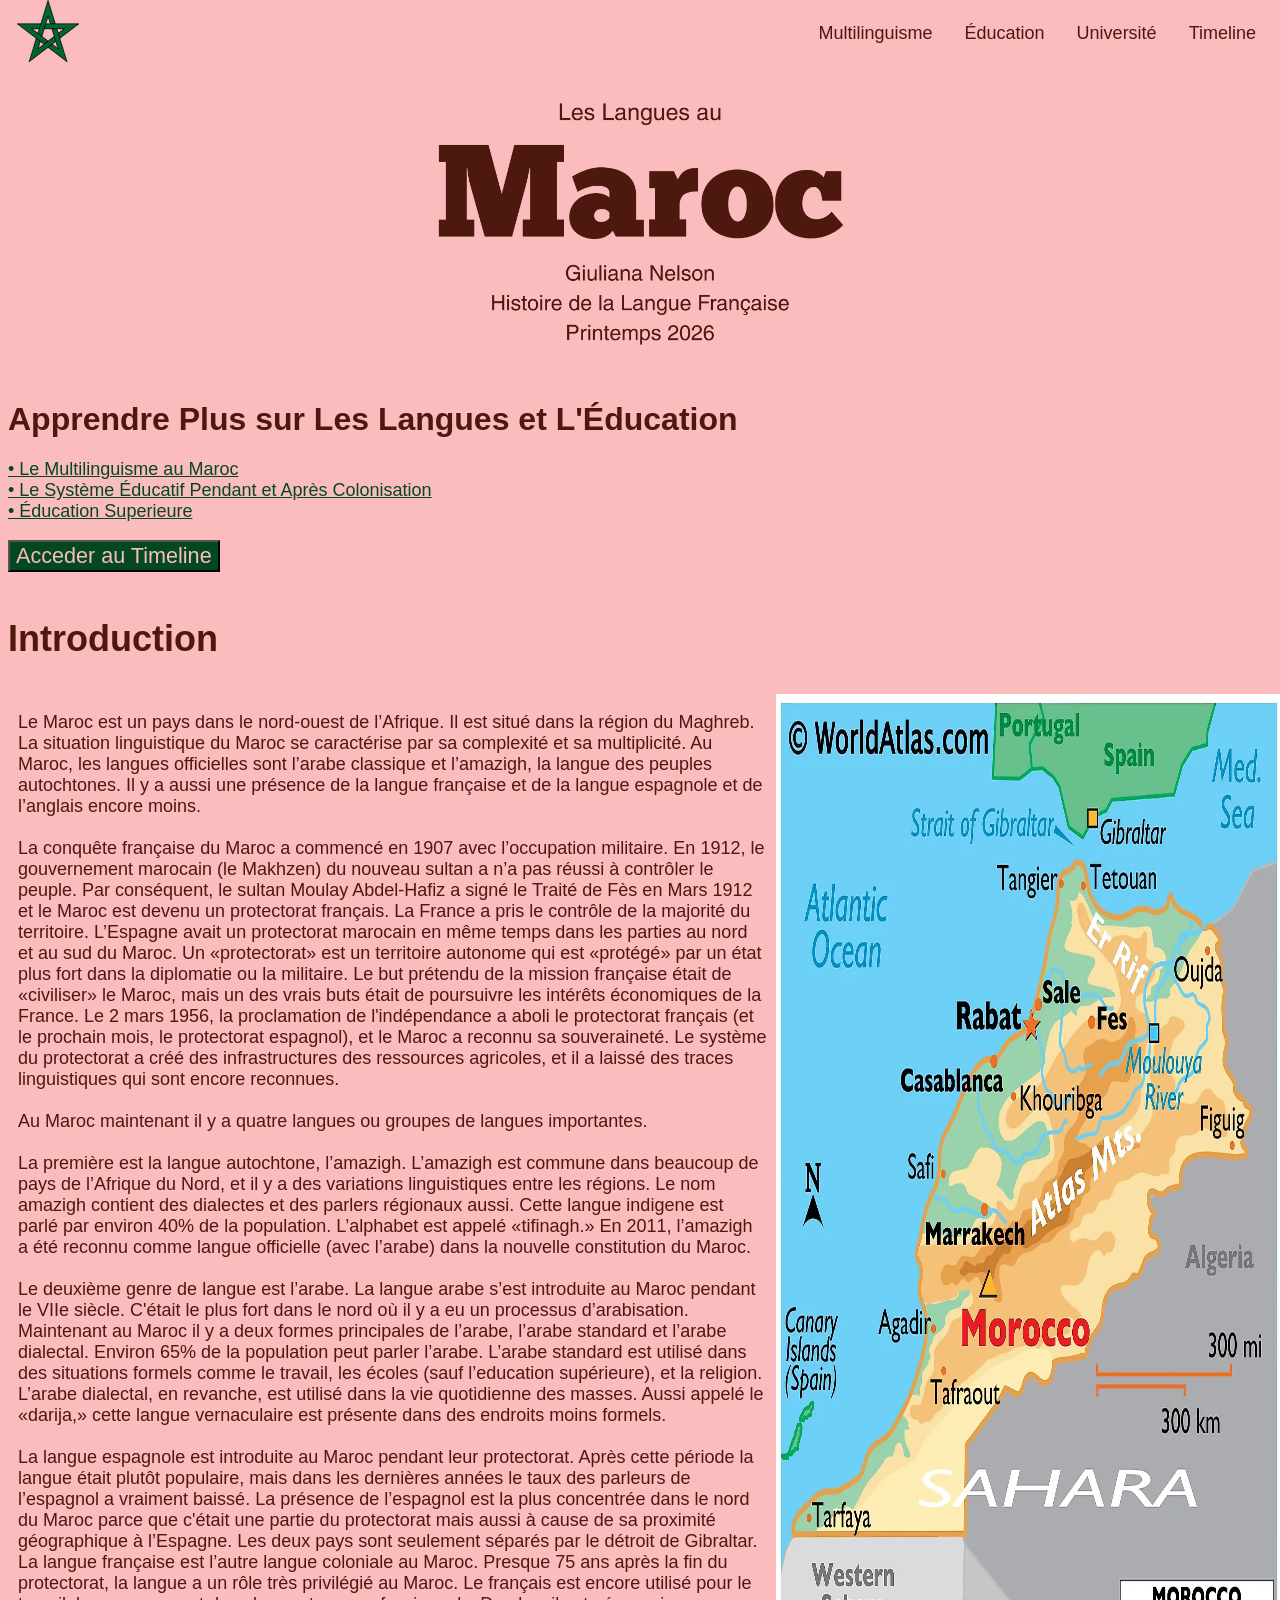
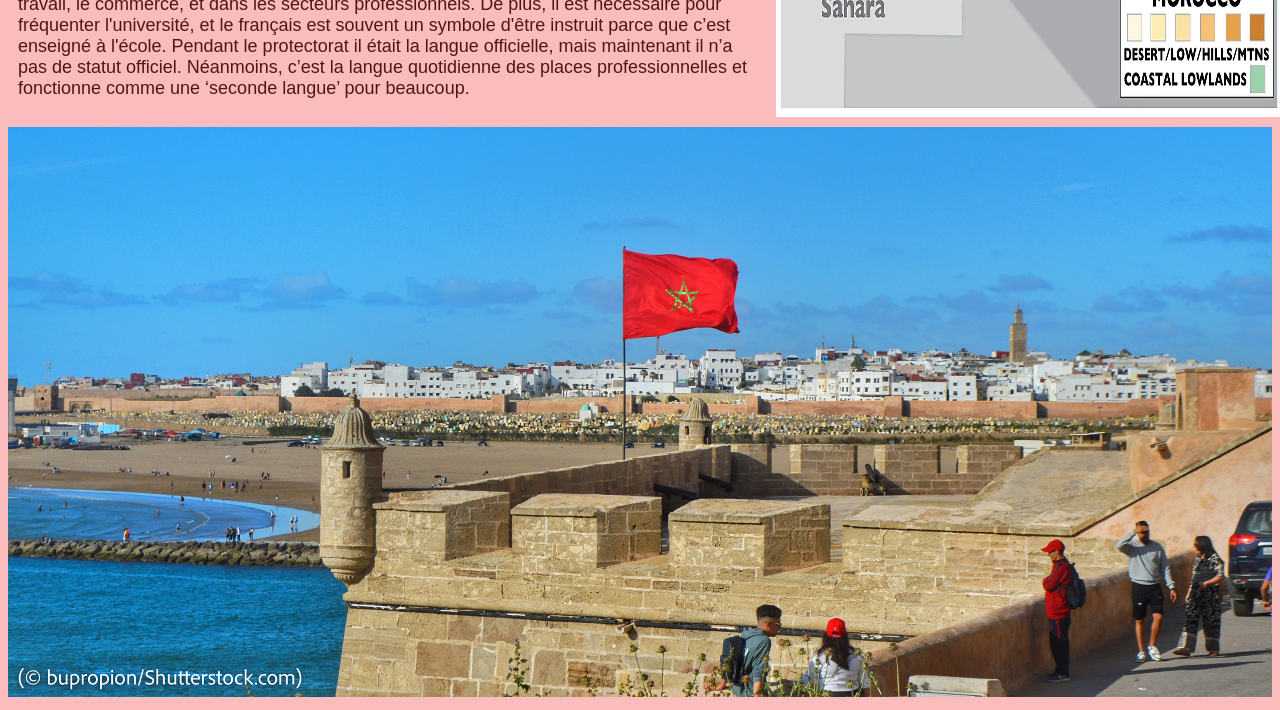
<file: index.html>
<!DOCTYPE html>
<html lang="en">

  <head>
    <meta charset="UTF-8">
    <meta name="viewport" content="width=device-width, initial-scale=1.0">
    <title>L'Histoire de la Langue Française au Maroc</title>
    <link rel="stylesheet" href="./style.css">
  </head>

  <body>
<nav class="nav">
      <div class="nav__logo"> <a href="index.html"><img src="stard.png"></a> </div>
      <div class="nav__menu">
        <ul>
          <li class="nav__menu__link"><a href="page2.html">Multilinguisme</a></li>
          <li class="nav__menu__link"><a href="page3.html">Éducation</a></li>
          <li class="nav__menu__link"><a href="page4.html">Université</a></li>
          <li class="nav__menu__link"><a href="timeline.html">Timeline</a></li>
        </ul>
      </div>
    </nav>
    <div class="bg"></div>
    <br/>



    <main>
      <img id="marocpng" src="maroc.png" class="center">
      <br>
      <h1> Apprendre Plus sur Les Langues et L'Éducation</h1>
      <a href="page2.html">• Le Multilinguisme au Maroc</a>
       <br>
      <a href="page3.html">• Le Système Éducatif Pendant et Après Colonisation</a>
       <br>
      <a href="page4.html">• Éducation Superieure</a>
      <br> <br>
   <a href="timeline.html">
  <button> Acceder au Timeline </button><a/>
  <br><br>
   <h1> Introduction</h1>
 <div id="bigtext"> 
         <p>Le Maroc est un pays dans le nord-ouest de l’Afrique. Il est situé dans la région du Maghreb. La situation linguistique du Maroc se caractérise par sa complexité et sa multiplicité. Au Maroc, les langues officielles sont l’arabe classique et l’amazigh, la langue des peuples autochtones. Il y a aussi une présence de la langue française et de la langue espagnole et de l’anglais encore moins.
	 <br/> <br/>
          La conquête française du Maroc a commencé en 1907 avec l’occupation militaire. En 1912, le gouvernement marocain (le Makhzen) du nouveau sultan a n’a pas réussi à contrôler le peuple. Par conséquent, le sultan Moulay Abdel-Hafiz a signé le Traité de Fès en Mars 1912 et le Maroc est devenu un protectorat français. La France a pris le contrôle de la majorité du territoire. L’Espagne avait un protectorat marocain en même temps dans les parties au nord et au sud du Maroc. Un «protectorat» est un territoire autonome qui est «protégé» par un état plus fort dans la diplomatie ou la militaire. Le but prétendu de la mission française était de «civiliser» le Maroc, mais un des vrais buts était de poursuivre les intérêts économiques de la France. Le 2 mars 1956, la proclamation de l'indépendance a aboli le protectorat français (et le prochain mois, le protectorat espagnol), et le Maroc a reconnu sa souveraineté. Le système du protectorat a créé des infrastructures des ressources agricoles, et il a laissé des traces linguistiques qui sont encore reconnues. 
  <br> <br> 
	Au Maroc maintenant il y a quatre langues ou groupes de langues importantes. 
  <br><br>
  La première est la langue autochtone, l’amazigh. L’amazigh est commune dans beaucoup de pays de l’Afrique du Nord, et il y a des variations linguistiques entre les régions. Le nom amazigh contient des dialectes et des parlers régionaux aussi. Cette langue indigene est parlé par environ 40% de la population. L’alphabet est appelé «tifinagh.» En 2011, l’amazigh a été reconnu comme langue officielle (avec l’arabe) dans la nouvelle constitution du Maroc. 
   <br> <br>
	Le deuxième genre de langue est l’arabe. La langue arabe s’est introduite au Maroc pendant le VIIe siècle. C'était le plus fort dans le nord où il y a eu un processus d’arabisation. Maintenant au Maroc il y a deux formes principales de l’arabe, l’arabe standard et l’arabe dialectal. Environ 65% de la population peut parler l’arabe. L’arabe standard est utilisé dans des situations formels comme le travail, les écoles (sauf l’education supérieure), et la religion. L’arabe dialectal, en revanche, est utilisé dans la vie quotidienne des masses. Aussi appelé le «darija,» cette langue vernaculaire est présente dans des endroits moins formels. 
   <br> <br>
	La langue espagnole est introduite au Maroc pendant leur protectorat. Après cette période la langue était plutôt populaire, mais dans les dernières années le taux des parleurs de l’espagnol a vraiment baissé. La présence de l’espagnol est la plus concentrée dans le nord du Maroc parce que c'était une partie du protectorat mais aussi à cause de sa proximité géographique à l’Espagne. Les deux pays sont seulement séparés par le détroit de Gibraltar. 
	La langue française est l’autre langue coloniale au Maroc. Presque 75 ans après la fin du protectorat, la langue a un rôle très privilégié au Maroc. Le français est encore utilisé pour le travail, le commerce, et dans les secteurs professionnels. De plus, il est nécessaire pour fréquenter l'université, et le français est souvent un symbole d'être instruit parce que c’est enseigné à l'école. Pendant le protectorat il était la langue officielle, mais maintenant il n’a pas de statut officiel. Néanmoins, c’est la langue quotidienne des places professionnelles et fonctionne comme une ‘seconde langue’ pour beaucoup. 

</p> 
      <img id="map" src="map.webp" />
      </div> 
      <img id="marocwflag" src="marocwithflag.jpg" />
      
    </main> 
</head>

  </body>
   

</html>
</file>
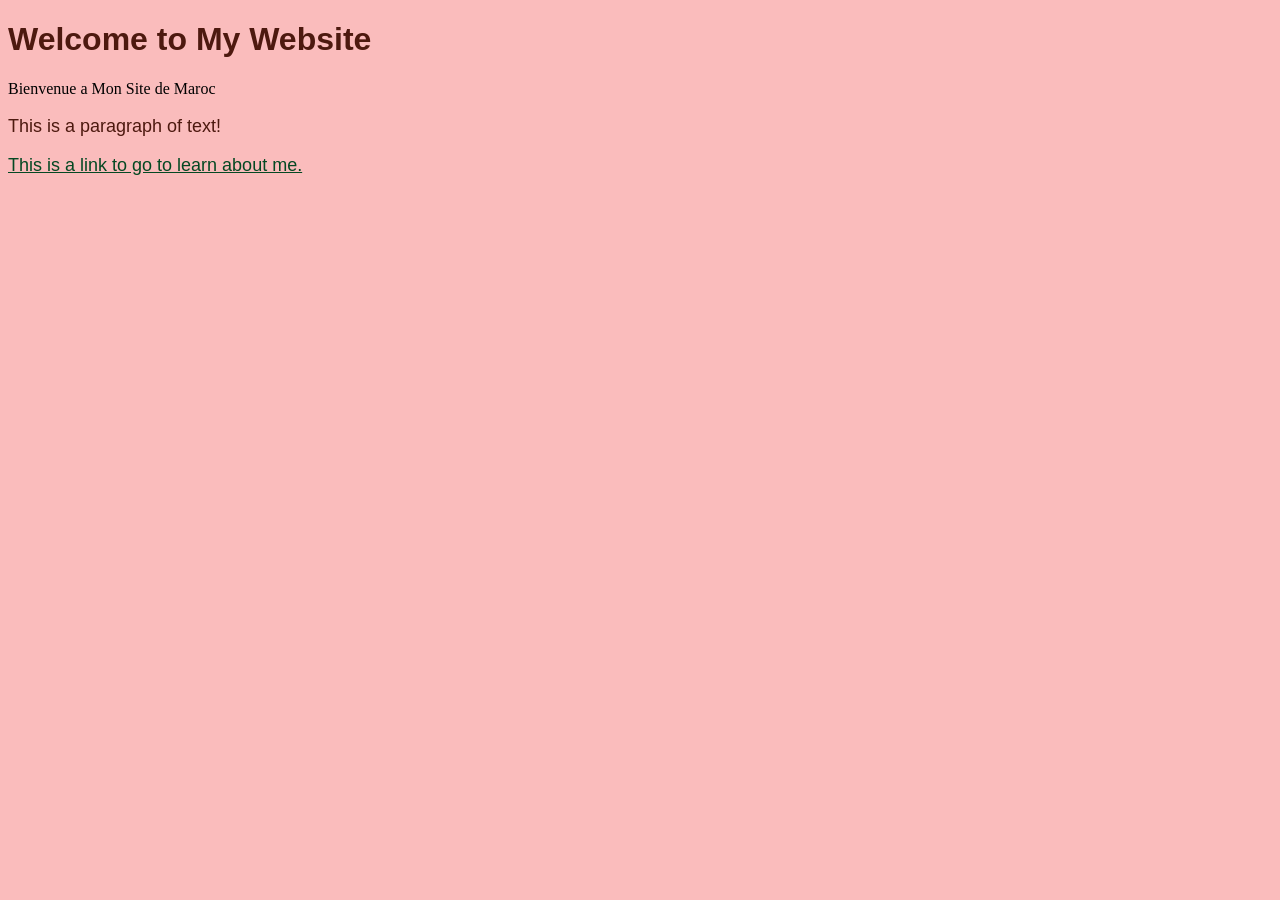
<file: home.html>
<!DOCTYPE html>
<html lang="en">

  <head>
    <meta charset="UTF-8">
    <meta name="viewport" content="width=device-width, initial-scale=1.0">
    <title>My Website</title>
    <link rel="stylesheet" href="./style.css">
  </head>

  <body>

    <main>
      <h1>Welcome to My Website</h1>
      <h>Bienvenue a Mon Site de Maroc</h1>
      <p>This is a paragraph of text!</p>
      <a href="about.html">This is a link to go to learn about me.</a>
    </main>

  </body>

</html>
</file>
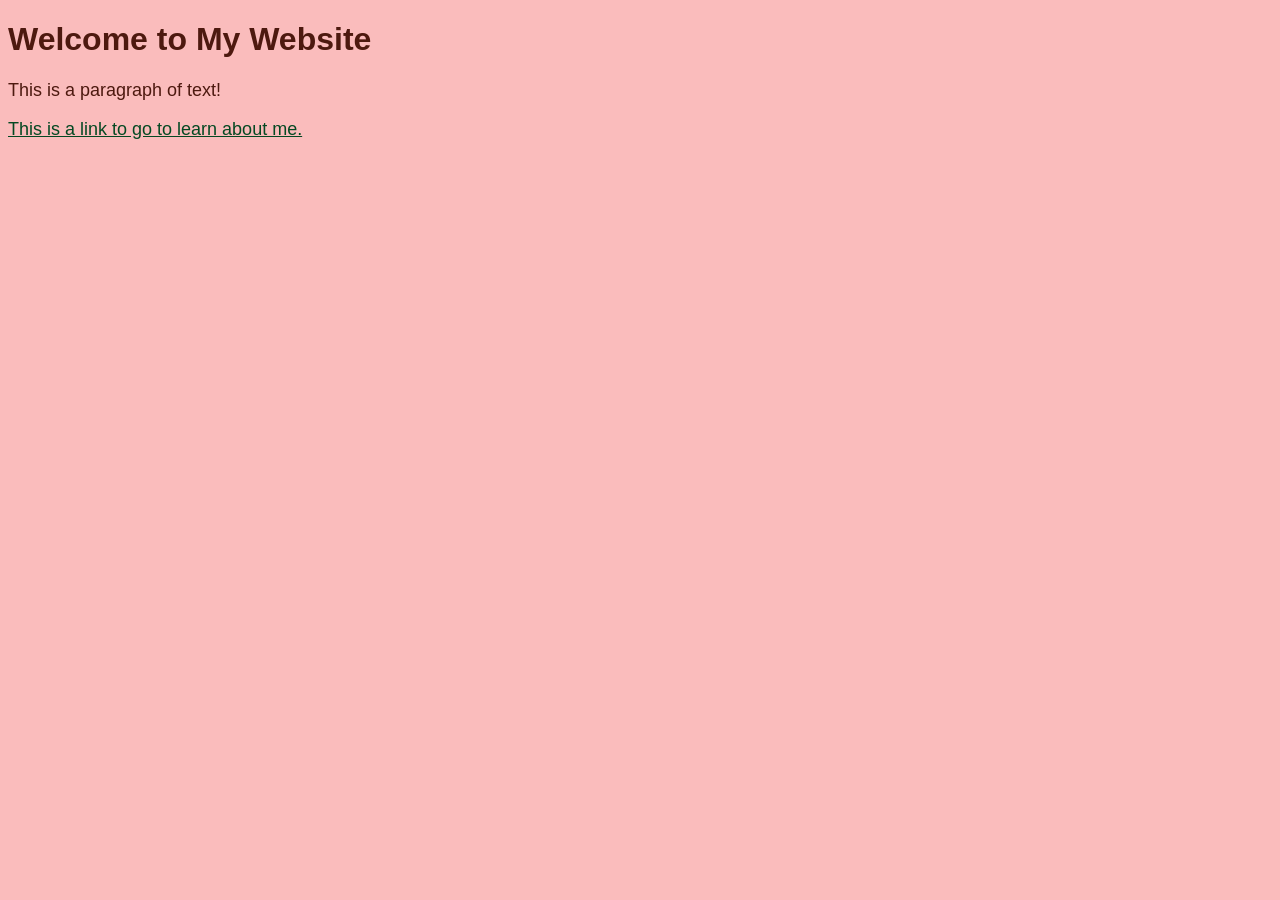
<file: home1.html>
<!DOCTYPE html>
<html lang="en">

  <head>
    <meta charset="UTF-8">
    <meta name="viewport" content="width=device-width, initial-scale=1.0">
    <title>My Website</title>
    <link rel="stylesheet" href="./style.css">
  </head>

  <body>

    <main>
      <h1>Welcome to My Website</h1>
      <p>This is a paragraph of text!</p>
      <a href="about.html">This is a link to go to learn about me.</a>
    </main>

  </body>

</html>
</file>
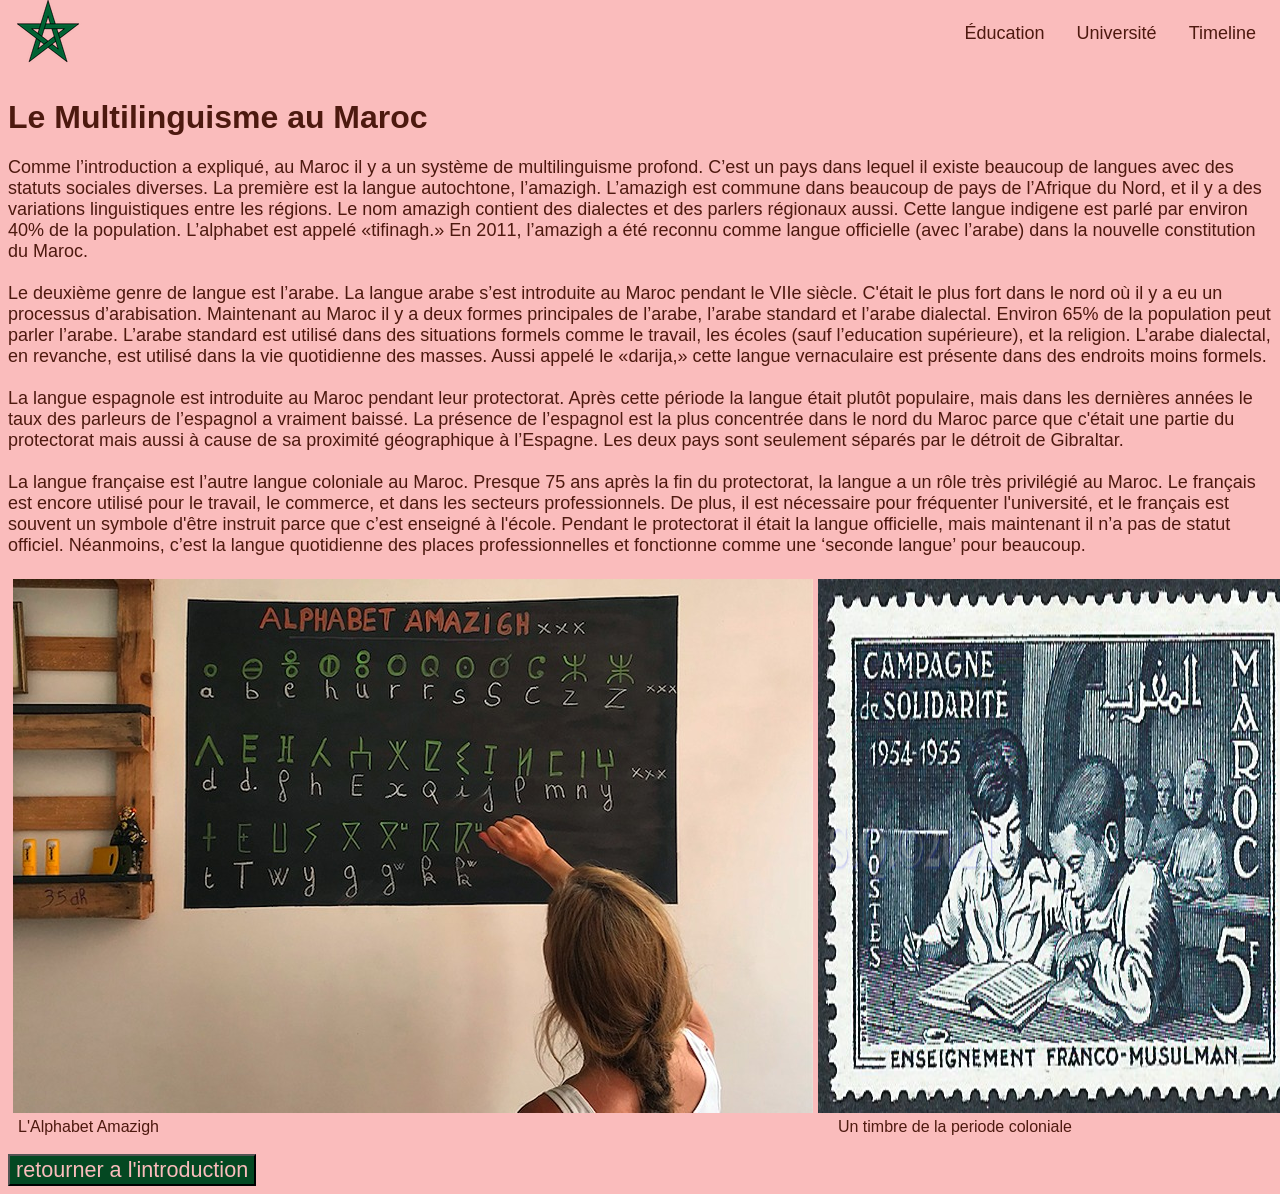
<file: page2.html>
<!DOCTYPE html>
<html lang="en">

  <head>
    <meta charset="UTF-8">
    <meta name="viewport" content="width=device-width, initial-scale=1.0">
    <title>L'Education Avant et Pendant Colonisation</title>
    <link rel="stylesheet" href="./style.css">
  </head>

  <body>
<nav class="nav">
      <div class="nav__logo">   <a href="index.html"><img src="stard.png"></a></div>
      </a>
      <div class="nav__menu">
        <ul>
          <li class="nav__menu__link"><a href="page3.html">Éducation</a></li>
          <li class="nav__menu__link"><a href="page4.html">Université</a></li>
          <li class="nav__menu__link"><a href="timeline.html">Timeline</a></li>
        </ul>
      </div>
    </nav>
    <div class="bg"></div>
    <br/>
    <main>
      <h1>Le Multilinguisme au Maroc</h1>
      <p>	Comme l’introduction a expliqué, au Maroc il y a un système de multilinguisme profond. C’est un pays dans lequel il existe beaucoup de langues avec des statuts sociales diverses. 
La première est la langue autochtone, l’amazigh. L’amazigh est commune dans beaucoup de pays de l’Afrique du Nord, et il y a des variations linguistiques entre les régions. Le nom amazigh contient des dialectes et des parlers régionaux aussi. Cette langue indigene est parlé par environ 40% de la population. L’alphabet est appelé «tifinagh.» En 2011, l’amazigh a été reconnu comme langue officielle (avec l’arabe) dans la nouvelle constitution du Maroc. <br/><br/>
	Le deuxième genre de langue est l’arabe. La langue arabe s’est introduite au Maroc pendant le VIIe siècle. C'était le plus fort dans le nord où il y a eu un processus d’arabisation. Maintenant au Maroc il y a deux formes principales de l’arabe, l’arabe standard et l’arabe dialectal. Environ 65% de la population peut parler l’arabe. L’arabe standard est utilisé dans des situations formels comme le travail, les écoles (sauf l’education supérieure), et la religion. L’arabe dialectal, en revanche, est utilisé dans la vie quotidienne des masses. Aussi appelé le «darija,» cette langue vernaculaire est présente dans des endroits moins formels. <br/><br/>
	La langue espagnole est introduite au Maroc pendant leur protectorat. Après cette période la langue était plutôt populaire, mais dans les dernières années le taux des parleurs de l’espagnol a vraiment baissé. La présence de l’espagnol est la plus concentrée dans le nord du Maroc parce que c'était une partie du protectorat mais aussi à cause de sa proximité géographique à l’Espagne. Les deux pays sont seulement séparés par le détroit de Gibraltar. <br/><br/>
	La langue française est l’autre langue coloniale au Maroc. Presque 75 ans après la fin du protectorat, la langue a un rôle très privilégié au Maroc. Le français est encore utilisé pour le travail, le commerce, et dans les secteurs professionnels. De plus, il est nécessaire pour fréquenter l'université, et le français est souvent un symbole d'être instruit parce que c’est enseigné à l'école. Pendant le protectorat il était la langue officielle, mais maintenant il n’a pas de statut officiel. Néanmoins, c’est la langue quotidienne des places professionnelles et fonctionne comme une ‘seconde langue’ pour beaucoup. 
<div id="images">
 <img id="langues" src="langues.jpg" />
       <br/> <br/> 
      <img id="sstamp" src="Schoolstamp.webp" />
    </div>

    <br/>
       <c1 id="firstcaption"> L'Alphabet Amazigh</c1>
        <c1>Un timbre de la periode coloniale</c1>
     
       <br/> <br/> 
      <a href="index.html">
  <button>retourner a l'introduction</button>
</a>
    </main>

  </body>

</html>
</file>
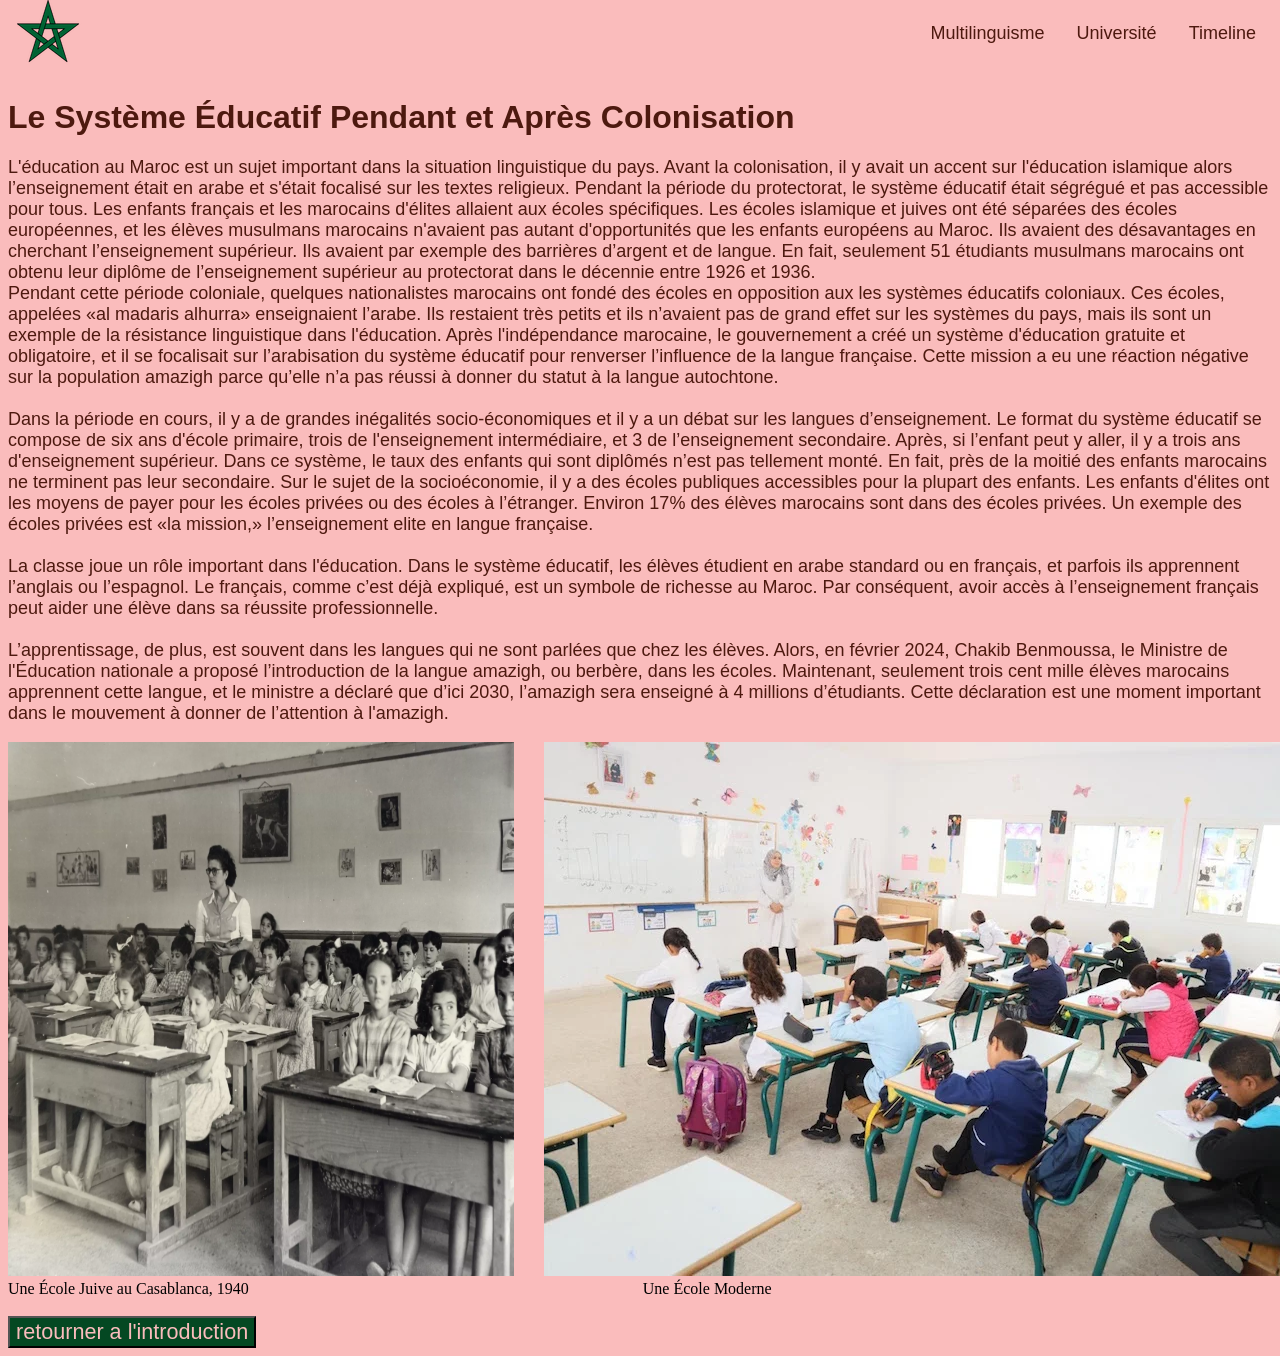
<file: page3.html>
<!DOCTYPE html>
<html lang="en">

  <head>
    <meta charset="UTF-8">
    <meta name="viewport" content="width=device-width, initial-scale=1.0">
    <title>Le Système Éducatif Pendant et Après Colonisation</title>
    <link rel="stylesheet" href="./style.css">
  </head>

  <body>
<nav class="nav">
      <div class="nav__logo">   <a href="index.html"><img src="stard.png"></a></div>
      </a>
      <div class="nav__menu">
        <ul>
          <li class="nav__menu__link"><a href="page2.html">Multilinguisme</a></li>
          <li class="nav__menu__link"><a href="page4.html">Université</a></li>
          <li class="nav__menu__link"><a href="timeline.html">Timeline</a></li>
        </ul>
      </div>
    </nav>
    <div class="bg"></div>
    <br/>
    <main>
      <h1> Le Système Éducatif Pendant et Après Colonisation </h1>
      <p>L'éducation au Maroc est un sujet important dans la situation linguistique du pays. 
Avant la colonisation, il y avait un accent sur l'éducation islamique alors l’enseignement était en arabe et s'était focalisé sur les textes religieux. Pendant la période du protectorat, le système éducatif était ségrégué et pas accessible pour tous. Les enfants français et les marocains d'élites allaient aux écoles spécifiques. Les écoles islamique et juives ont été séparées des écoles européennes, et les élèves musulmans marocains n'avaient pas autant d'opportunités que les enfants européens au Maroc. Ils avaient des désavantages en cherchant l’enseignement supérieur. Ils avaient par exemple des barrières d’argent et de langue. En fait, seulement 51 étudiants musulmans marocains ont obtenu leur diplôme de l’enseignement supérieur au protectorat dans le décennie entre 1926 et 1936. 
 <br/>Pendant cette période coloniale, quelques nationalistes marocains ont fondé des écoles en opposition aux les systèmes éducatifs coloniaux. Ces écoles, appelées «al madaris alhurra» enseignaient l’arabe. Ils restaient très petits et ils n’avaient pas de grand effet sur les systèmes du pays, mais ils sont un exemple de la résistance linguistique dans l'éducation. Après l'indépendance marocaine, le gouvernement a créé un système d'éducation gratuite et obligatoire, et il se focalisait sur l’arabisation du système éducatif pour renverser l’influence de la langue française. Cette mission a eu une réaction négative sur la population amazigh parce qu’elle n’a pas réussi à donner du statut à la langue autochtone. 
 <br/> <br/>
Dans la période en cours, il y a de grandes inégalités socio-économiques et il y a un débat sur les langues d’enseignement. Le format du système éducatif se compose de six ans d'école primaire, trois de l'enseignement intermédiaire, et 3 de l’enseignement secondaire. Après, si l’enfant peut y aller, il y a trois ans d'enseignement supérieur. Dans ce système, le taux des enfants qui sont diplômés n’est pas tellement monté. En fait, près de la moitié des enfants marocains ne terminent pas leur secondaire. Sur le sujet de la socioéconomie, il y a des écoles publiques accessibles pour la plupart des enfants. Les enfants d'élites ont les moyens de payer pour les écoles privées ou des écoles à l’étranger. Environ 17% des élèves marocains sont dans des écoles privées. Un exemple des écoles privées est «la mission,» l’enseignement elite en langue française. 
 <br/> <br/>La classe joue un rôle important dans l'éducation. Dans le système éducatif, les élèves étudient en arabe standard ou en français, et parfois ils apprennent l’anglais ou l’espagnol. Le français, comme c’est déjà expliqué, est un symbole de richesse au Maroc. Par conséquent, avoir accès à l’enseignement français peut aider une élève dans sa réussite professionnelle.  
 <br/> <br/>L’apprentissage, de plus, est souvent dans les langues qui ne sont parlées que chez les élèves. Alors, en février 2024, Chakib Benmoussa, le Ministre de l'Éducation nationale a proposé l’introduction de la langue amazigh, ou berbère, dans les écoles. Maintenant, seulement trois cent mille élèves marocains apprennent cette langue, et le ministre a déclaré que d’ici 2030, l’amazigh sera enseigné à 4 millions d’étudiants. Cette déclaration est une moment important dans le mouvement à donner de l’attention à l'amazigh. 

      </p>
     <div id="modernimages">
      <img id="jewishschool" src="jewishschool.webp" />
       <br/>
      <img id="moj" src="moj.webp" />
 </div>
      <br/>
      <c2 id="secondcaption"> Une École Juive au Casablanca, 1940</c2>
        <c2>Une École Moderne</c2>
   
     <br/> <br/> 
       <a href="index.html">
  <button>retourner a l'introduction</button>
</a>
    </main>

  </body>

</html>
</file>
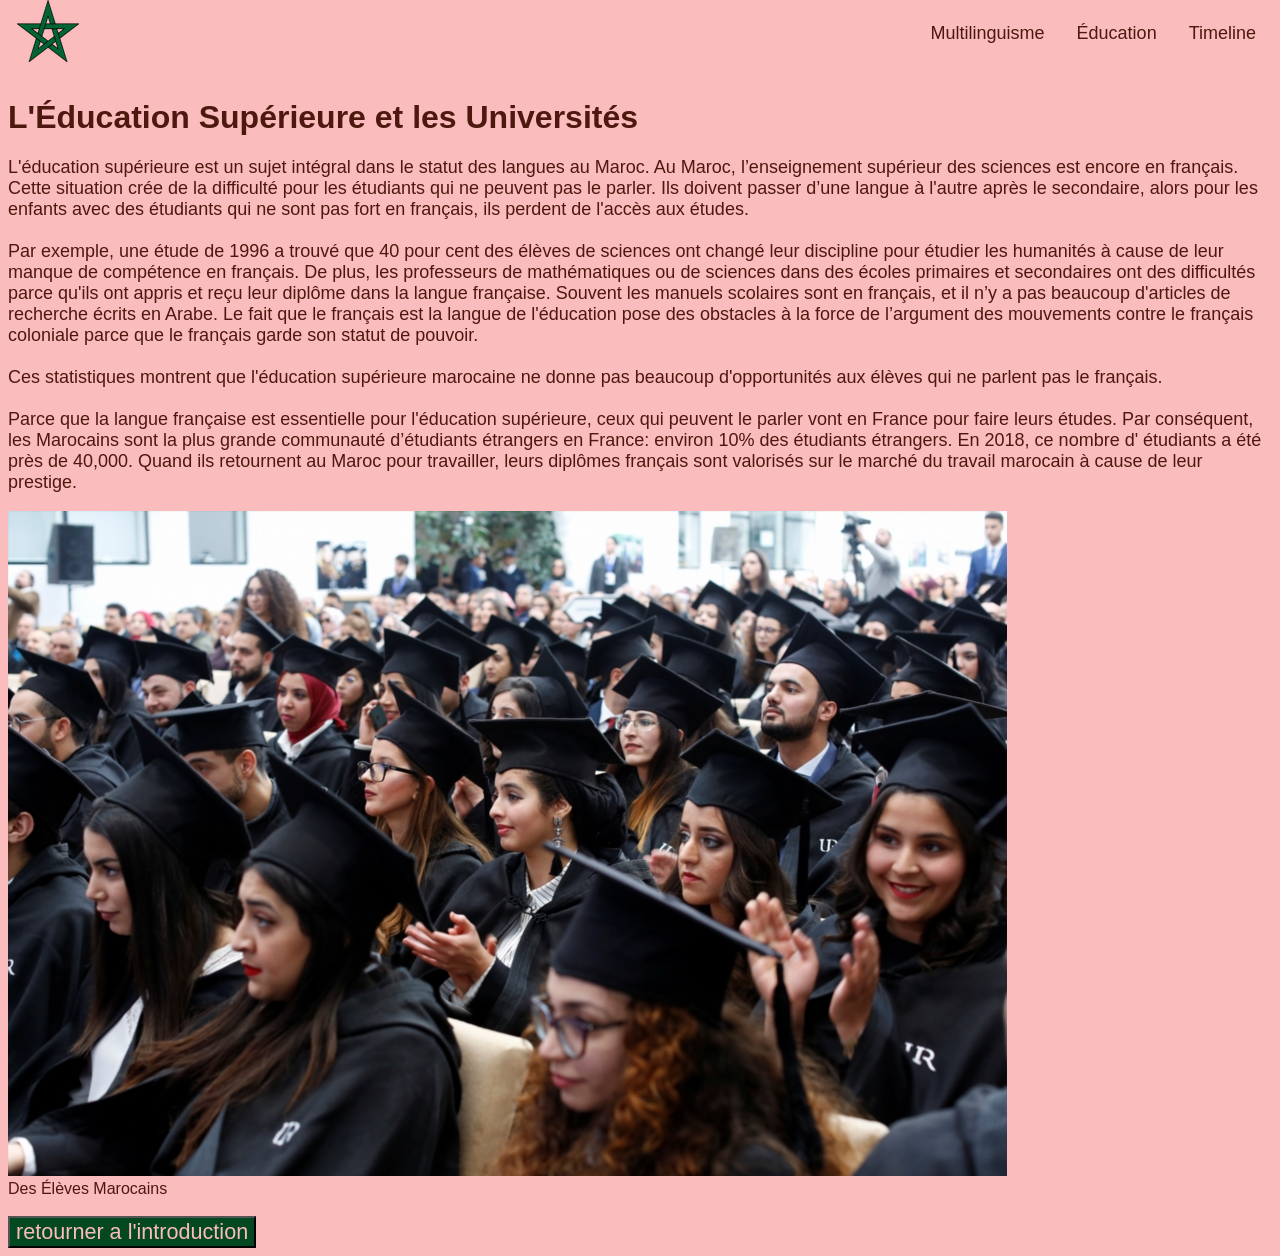
<file: page4.html>
<!DOCTYPE html>
<html lang="en">

  <head>
    <meta charset="UTF-8">
    <meta name="viewport" content="width=device-width, initial-scale=1.0">
    <title>L'éducation supérieure </title>
    <link rel="stylesheet" href="./style.css">
  </head>

  <body>
<nav class="nav">
     <div class="nav__logo">   <a href="index.html"><img src="stard.png"></a></div>
      </a>
      <div class="nav__menu">
        <ul>
          <li class="nav__menu__link"><a href="page2.html">Multilinguisme</a></li>
          <li class="nav__menu__link"><a href="page3.html">Éducation</a></li>
          <li class="nav__menu__link"><a href="timeline.html">Timeline</a></li>
        </ul>
      </div>
    </nav>
    <div class="bg"></div>
    <br/>
    <main>
      <h1>L'Éducation Supérieure et les Universités</h1>
      <p>L'éducation supérieure est un sujet intégral dans le statut des langues au Maroc. Au Maroc, l’enseignement supérieur des sciences est encore en français. Cette situation crée de la difficulté pour les étudiants qui ne peuvent pas le parler. Ils doivent passer d’une langue à l'autre après le secondaire, alors pour les enfants avec des étudiants qui ne sont pas fort en français, ils perdent de l'accès aux études.  <br/> <br/>
        Par exemple, une étude de 1996 a trouvé que 40 pour cent des élèves de sciences ont changé leur discipline pour étudier les humanités à cause de leur manque de compétence en français. De plus, les professeurs de mathématiques ou de sciences dans des écoles primaires et secondaires ont des difficultés parce qu'ils ont appris et reçu leur diplôme dans la langue française. Souvent les manuels scolaires sont en français, et il n’y a pas beaucoup d'articles de recherche écrits en Arabe. Le fait que le français est la langue de l'éducation pose des obstacles à la force de l’argument des mouvements contre le français coloniale parce que le français garde son statut de pouvoir.  <br/> <br/>
        Ces statistiques montrent que l'éducation supérieure marocaine ne donne pas beaucoup d'opportunités aux élèves qui ne parlent pas le français.  <br/> <br/>
        Parce que la langue française est essentielle pour l'éducation supérieure, ceux qui peuvent le parler vont en France pour faire leurs études. Par conséquent, les Marocains sont la plus grande communauté d’étudiants étrangers en France: environ 10% des étudiants étrangers. En 2018, ce nombre d' étudiants a été près de 40,000. Quand ils retournent au Maroc pour travailler, leurs diplômes français sont valorisés sur le marché du travail marocain à cause de leur prestige.
        
      </p>
       <img id="university" src="university.jpg"/>
       <br/>
       <c1> Des Élèves Marocains</c1>
          <br/>
      <br/>
      <a href="index.html">
  <button>retourner a l'introduction</button>
</a>
    </main>

  </body>

</html>
</file>
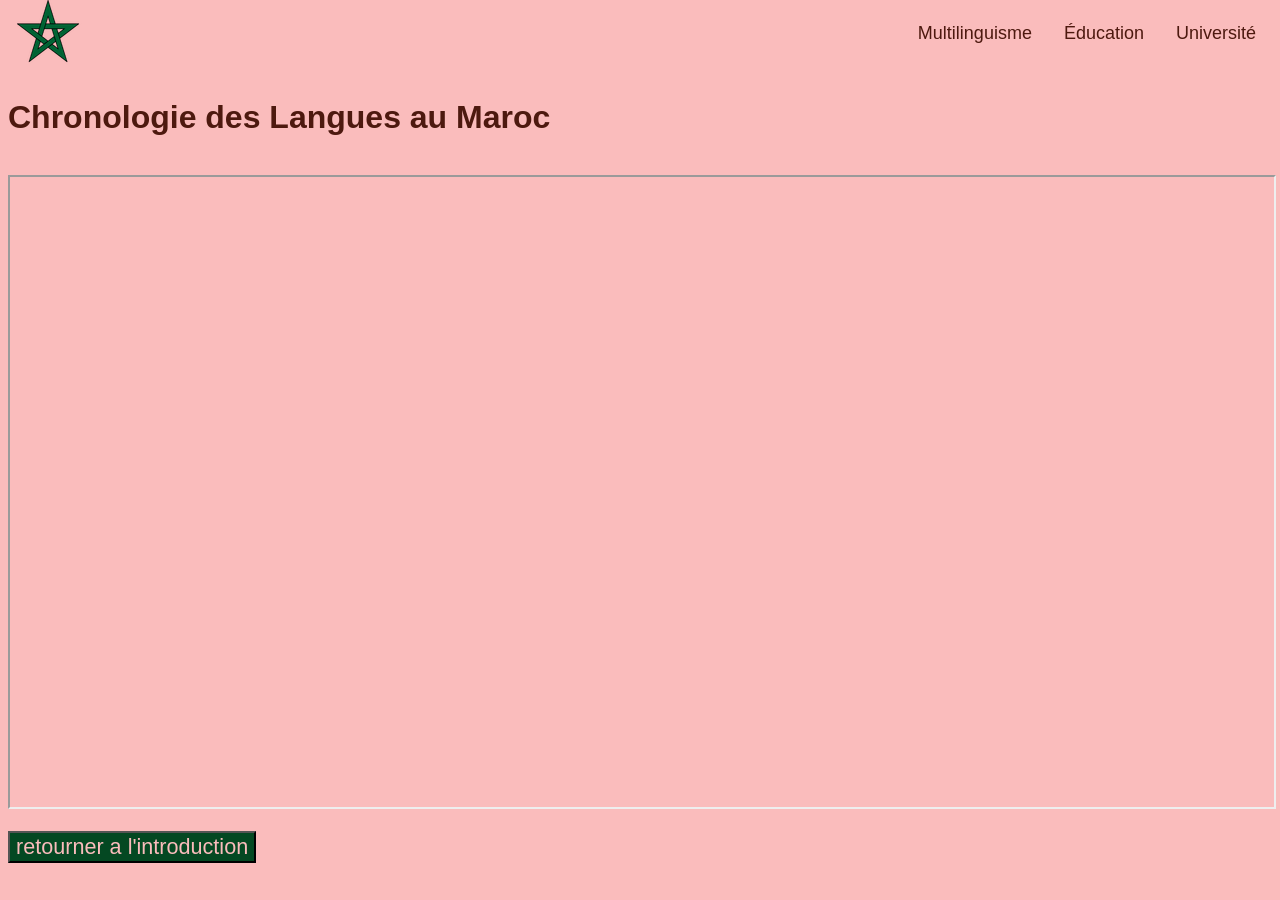
<file: timeline.html>
<!DOCTYPE html>
<html lang="en">

  <head>
    <meta charset="UTF-8">
    <meta name="viewport" content="width=device-width, initial-scale=1.0">
    <title>L'Histoire de la Langue Francaise au Maroc</title>
    <link rel="stylesheet" href="./style.css">
  </head>

  <body>
<nav class="nav">
     <div class="nav__logo">   <a href="index.html"><img src="stard.png"></a></div>
      </a>
      </a>
      <div class="nav__menu">
        <ul>
          <li class="nav__menu__link"><a href="page2.html">Multilinguisme</a></li>
          <li class="nav__menu__link"><a href="page3.html">Éducation</a></li>
          <li class="nav__menu__link"><a href="page4.html">Université</a></li>
        </ul>
      </div>
    </nav>
    <div class="bg"></div>
    <br/>
    <main>
      <h1>Chronologie des Langues au Maroc</h1>
      <br>
      <iframe src='https://cdn.knightlab.com/libs/timeline3/latest/embed/index.html?source=v2%3A2PACX-1vQDXqUvLGqlp4jPYYokTv28kxMeh9lIGCMMYPwYCIo2qmmMM0mm_fzjkA_UP7mqsx-Kuebc_Q-3KagP&font=Bitter-Raleway&lang=fr&initial_zoom=2&theme=contrast&width=100%25&height=650' width=100%' height='630'></iframe>
      <br>
       <br>
      <a href="index.html">
  <button>retourner a l'introduction</button>
</a>
    </main>

  </body>

</html>
</file>
<file: style.css>
body {background-color: #fabcbc;
 cursor: url('starb.png'), default; }
p {font-size: large;
font-family: Arial, Helvetica, sans-serif;
color:#4d190f; }
h1   {color: #4d190f;
font-family: Impact, Haettenschweiler, 'Arial Narrow Bold', sans-serif}
h2   {color: #4d190f;
font-family: Arial, Helvetica, sans-serif;}
c1 {
    color: #4d190f;
font-family: Arial, Helvetica, sans-serif;
}
#green {color:green;}
.yellow {color:yellow;}
a {
    color: #044822;
width: 50% ;
font-size: large;
font-family: Arial, Helvetica, sans-serif;
}
#map{
    width: 40%;
    padding-left: 10px;
}

#marocpng{
    width:40%;
}
.center { display: block; margin-left: auto; margin-right: auto; 
}

#marocwflag{
      width:100%;
}
#jewishschool{
    width:40%; 
    padding-right: 30px;
}
#bigtext {
    display:inline-flex;
    width: 100%;
    padding: 10px;
}
#images {
    display:inline-flex;
    width: 100%;
    padding: 5px;
}
#sstamp{
    padding-left: 5px;
    width:50%;
}
#firstcaption{
    padding-left: 10px;
    padding-right:675px ;
}
#secondcaption{
    padding-right:390px ;
}
button {color: #fabcbc; background-color: #044822; font-family: Arial, Helvetica, sans-serif; font-size: larger;
} 
#modernimages{ 
display:inline-flex;
    width: 100%;
}






.nav {
  height: 3.2rem;
  display: flex;
  justify-content: space-between;
  align-items: center;
  color: #4d190f;
}

.nav__logo { 
    font-family: Arial, Helvetica, sans-serif;
    color: #4d190f;
    
}

.nav__menu ul {
  margin: 0;
  padding: 0;
  display: flex;
}

.nav__menu ul li {
  list-style: none;
}

.nav__menu ul li a {
  text-decoration: none;
  color: #4d190f;
  padding: 1rem;
  display: block;
}

.nav__menu li:hover {
  background-color: rgba(255, 255, 255, 0.5);
}
</file>
